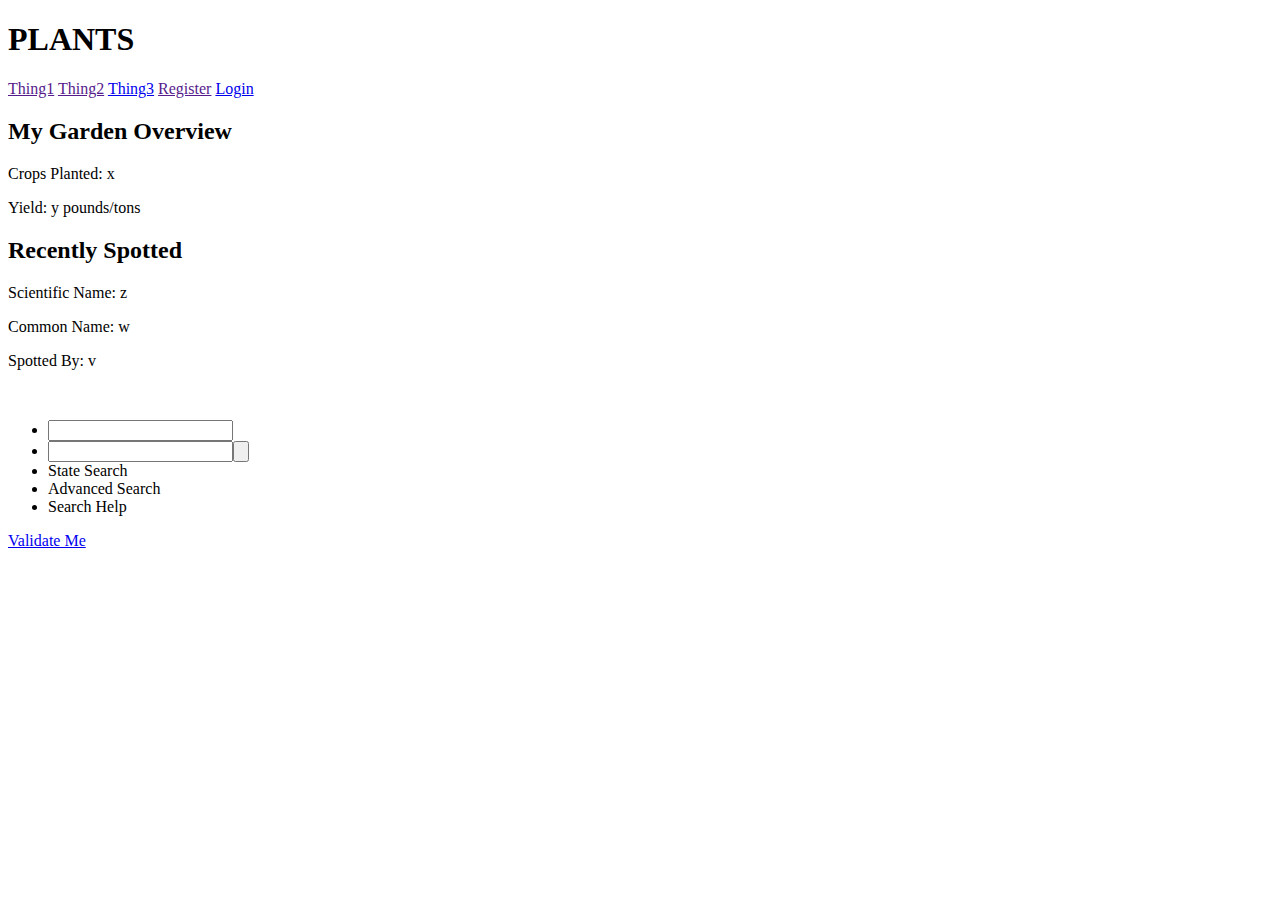
<file: Plants/index.html>
<!DOCTYPE html>
<html>
<head>
</head>
    <body>
		<div>
			<div>
				<h1>PLANTS</h1>
			</div>
			<div>
				<div>
					<a href=""><span class="navContainer">Thing1</span></a>
					<a href=""><span class="navContainer">Thing2</span></a>
					<a href="MyGarden/addplant.php"><span class="navContainer">Thing3</span></a>
					<a href=""><span class="navContainer">Register</span></a>
					<a href="Login/login.php"><span class="navContainer">Login</span></a>
				</div>
			</div>
		</div>
		<div id="centralFeatures">
			<div class="featureSection">
				<h2>My Garden Overview</h2>
				<div class="details">
					<p><span class="bold">Crops Planted:</span> x</p>
					<p><span class="bold">Yield:</span> y pounds/tons</p>
				</div>
			</div>
			<div class="featureSection">
				<h2>Recently Spotted</h2>
				<div class="details">
					<p><span class="bold">Scientific Name:</span> z</p>
					<p><span class="bold">Common Name:</span> w</p>
					<p><span class="bold">Spotted By:</span> v</p>
					<a><img/></a>
				</div>
			</div>
		</div>
    <div id="sideNav">
      <ul>
        <li><input id="searchText" type="text" name="searchTextField"></li>
        <li><input id="searchType" type="select" name="searchSelectType"><input id="searchSubmit" type="button"></li>
        <li><a>State Search</a></li>
        <li><a>Advanced Search</a></li>
        <li><a>Search Help</a></li>
      </u>
    </div>

		<div>
			<p>
				<a href="http://validator.w3.org/check/referer">Validate Me</a>
			</p>
		</div>
	</body>
</html>
</file>
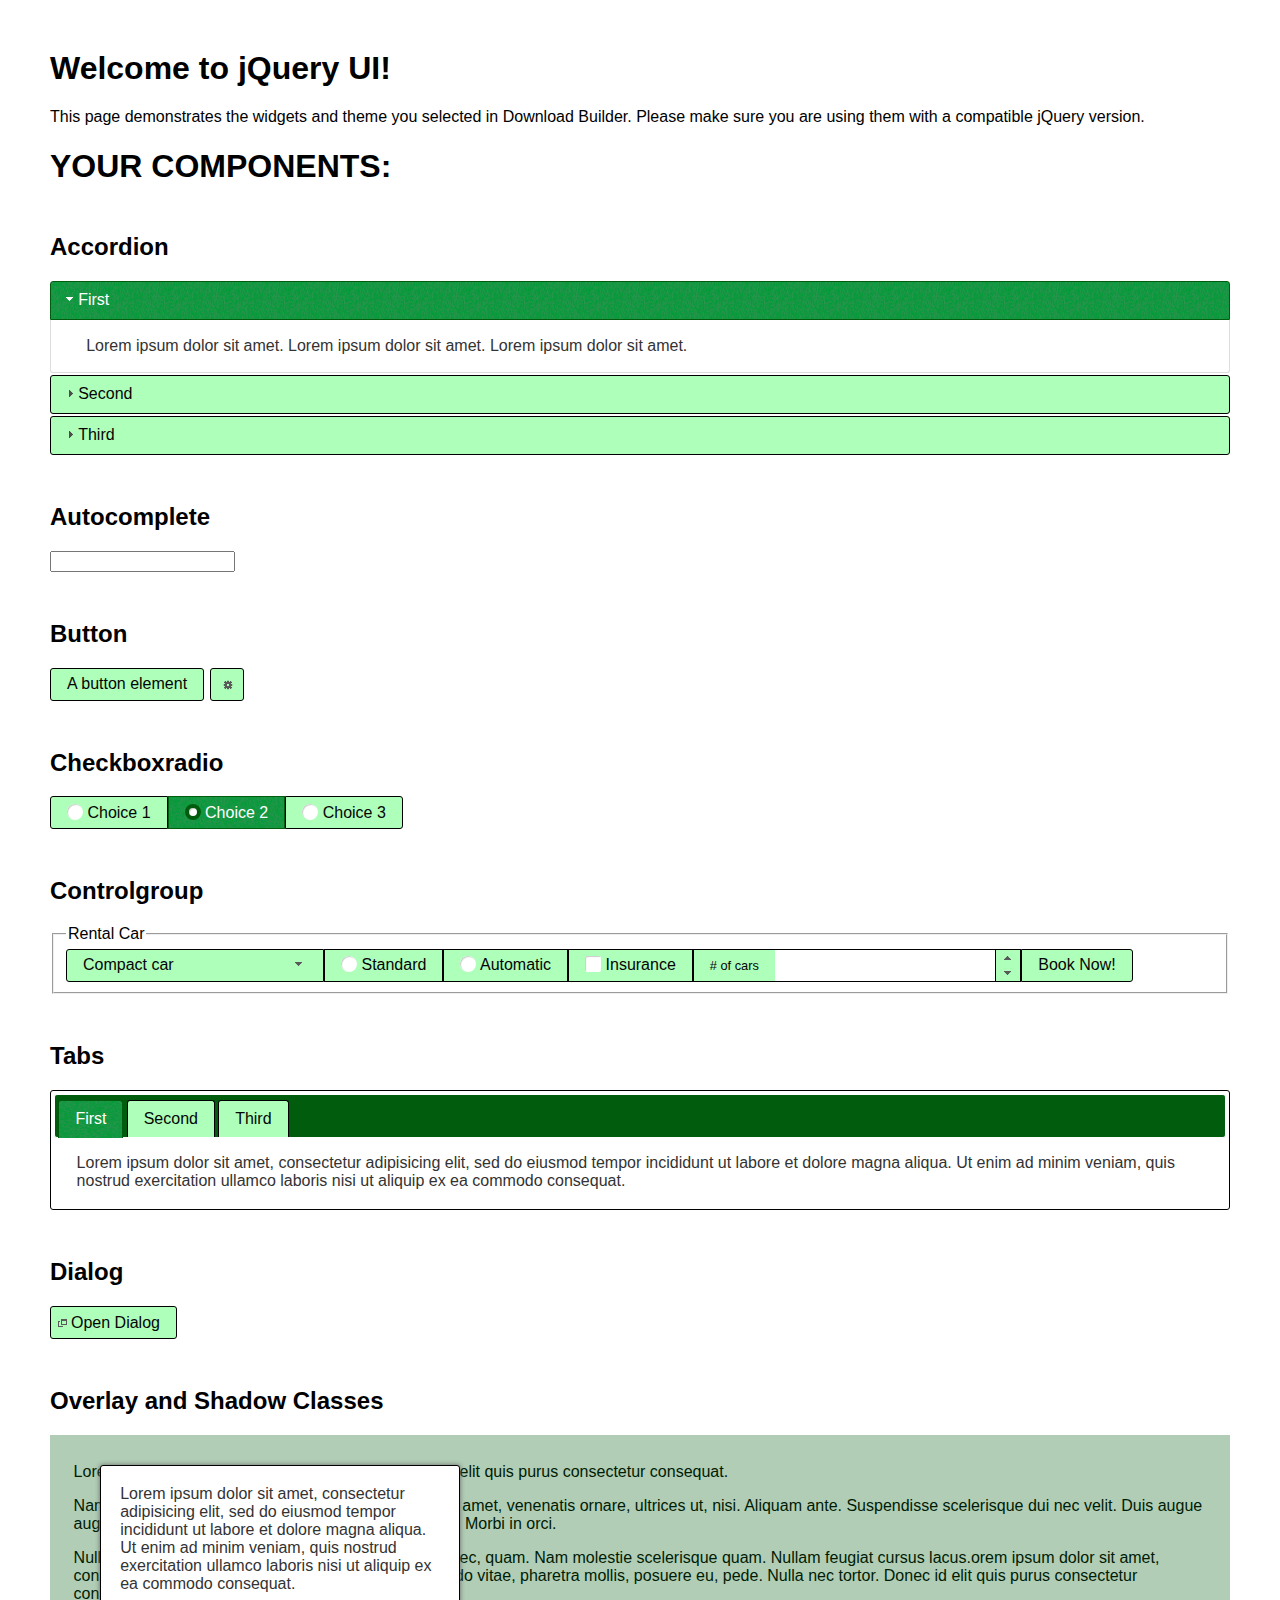
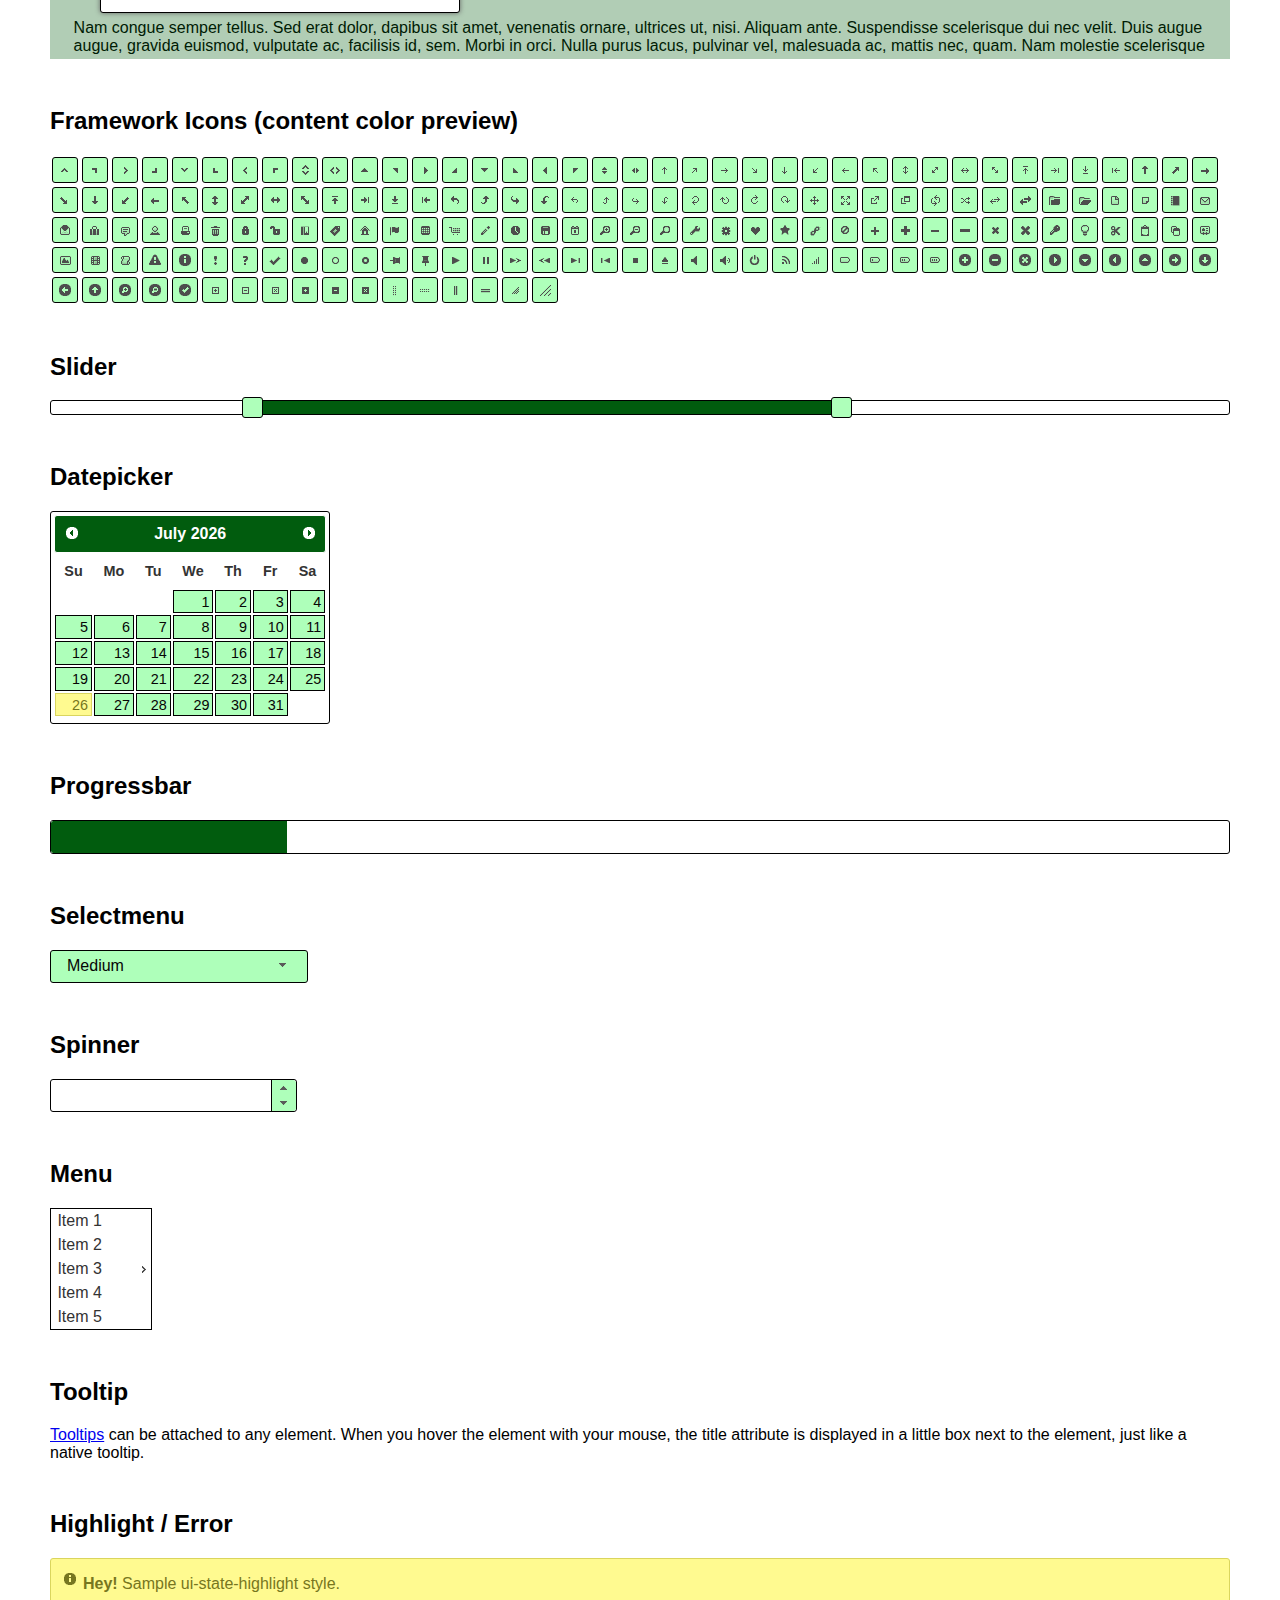
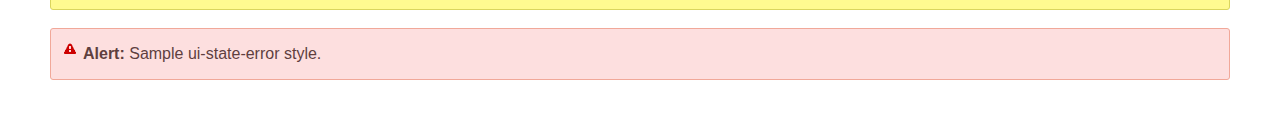
<file: UI-Demo/index.html>
﻿<!doctype html>
<html lang="us">
<head>
	<meta charset="utf-8">
	<title>jQuery UI Example Page</title>
	<link href="../Plants/Content/styles/jquery-ui.css" rel="stylesheet">
	<style>
	body{
		font-family: "Trebuchet MS", sans-serif;
		margin: 50px;
	}
	.demoHeaders {
		margin-top: 2em;
	}
	#dialog-link {
		padding: .4em 1em .4em 20px;
		text-decoration: none;
		position: relative;
	}
	#dialog-link span.ui-icon {
		margin: 0 5px 0 0;
		position: absolute;
		left: .2em;
		top: 50%;
		margin-top: -8px;
	}
	#icons {
		margin: 0;
		padding: 0;
	}
	#icons li {
		margin: 2px;
		position: relative;
		padding: 4px 0;
		cursor: pointer;
		float: left;
		list-style: none;
	}
	#icons span.ui-icon {
		float: left;
		margin: 0 4px;
	}
	.fakewindowcontain .ui-widget-overlay {
		position: absolute;
	}
	select {
		width: 200px;
	}
	</style>
</head>
<body>

<h1>Welcome to jQuery UI!</h1>

<div class="ui-widget">
	<p>This page demonstrates the widgets and theme you selected in Download Builder. Please make sure you are using them with a compatible jQuery version.</p>
</div>

<h1>YOUR COMPONENTS:</h1>


<!-- Accordion -->
<h2 class="demoHeaders">Accordion</h2>
<div id="accordion">
	<h3>First</h3>
	<div>Lorem ipsum dolor sit amet. Lorem ipsum dolor sit amet. Lorem ipsum dolor sit amet.</div>
	<h3>Second</h3>
	<div>Phasellus mattis tincidunt nibh.</div>
	<h3>Third</h3>
	<div>Nam dui erat, auctor a, dignissim quis.</div>
</div>



<!-- Autocomplete -->
<h2 class="demoHeaders">Autocomplete</h2>
<div>
	<input id="autocomplete" title="type &quot;a&quot;">
</div>



<!-- Button -->
<h2 class="demoHeaders">Button</h2>
<button id="button">A button element</button>
<button id="button-icon">An icon-only button</button>



<!-- Checkboxradio -->
<h2 class="demoHeaders">Checkboxradio</h2>
<form style="margin-top: 1em;">
	<div id="radioset">
		<input type="radio" id="radio1" name="radio"><label for="radio1">Choice 1</label>
		<input type="radio" id="radio2" name="radio" checked="checked"><label for="radio2">Choice 2</label>
		<input type="radio" id="radio3" name="radio"><label for="radio3">Choice 3</label>
	</div>
</form>



<!-- Controlgroup -->
<h2 class="demoHeaders">Controlgroup</h2>
<fieldset>
	<legend>Rental Car</legend>
	<div id="controlgroup">
		<select id="car-type">
			<option>Compact car</option>
			<option>Midsize car</option>
			<option>Full size car</option>
			<option>SUV</option>
			<option>Luxury</option>
			<option>Truck</option>
			<option>Van</option>
		</select>
		<label for="transmission-standard">Standard</label>
		<input type="radio" name="transmission" id="transmission-standard">
		<label for="transmission-automatic">Automatic</label>
		<input type="radio" name="transmission" id="transmission-automatic">
		<label for="insurance">Insurance</label>
		<input type="checkbox" name="insurance" id="insurance">
		<label for="horizontal-spinner" class="ui-controlgroup-label"># of cars</label>
		<input id="horizontal-spinner" class="ui-spinner-input">
		<button>Book Now!</button>
	</div>
</fieldset>



<!-- Tabs -->
<h2 class="demoHeaders">Tabs</h2>
<div id="tabs">
	<ul>
		<li><a href="#tabs-1">First</a></li>
		<li><a href="#tabs-2">Second</a></li>
		<li><a href="#tabs-3">Third</a></li>
	</ul>
	<div id="tabs-1">Lorem ipsum dolor sit amet, consectetur adipisicing elit, sed do eiusmod tempor incididunt ut labore et dolore magna aliqua. Ut enim ad minim veniam, quis nostrud exercitation ullamco laboris nisi ut aliquip ex ea commodo consequat.</div>
	<div id="tabs-2">Phasellus mattis tincidunt nibh. Cras orci urna, blandit id, pretium vel, aliquet ornare, felis. Maecenas scelerisque sem non nisl. Fusce sed lorem in enim dictum bibendum.</div>
	<div id="tabs-3">Nam dui erat, auctor a, dignissim quis, sollicitudin eu, felis. Pellentesque nisi urna, interdum eget, sagittis et, consequat vestibulum, lacus. Mauris porttitor ullamcorper augue.</div>
</div>



<h2 class="demoHeaders">Dialog</h2>
<p>
	<button id="dialog-link" class="ui-button ui-corner-all ui-widget">
		<span class="ui-icon ui-icon-newwin"></span>Open Dialog
	</button>
</p>

<h2 class="demoHeaders">Overlay and Shadow Classes</h2>
<div style="position: relative; width: 96%; height: 200px; padding:1% 2%; overflow:hidden;" class="fakewindowcontain">
	<p>Lorem ipsum dolor sit amet,  Nulla nec tortor. Donec id elit quis purus consectetur consequat. </p><p>Nam congue semper tellus. Sed erat dolor, dapibus sit amet, venenatis ornare, ultrices ut, nisi. Aliquam ante. Suspendisse scelerisque dui nec velit. Duis augue augue, gravida euismod, vulputate ac, facilisis id, sem. Morbi in orci. </p><p>Nulla purus lacus, pulvinar vel, malesuada ac, mattis nec, quam. Nam molestie scelerisque quam. Nullam feugiat cursus lacus.orem ipsum dolor sit amet, consectetur adipiscing elit. Donec libero risus, commodo vitae, pharetra mollis, posuere eu, pede. Nulla nec tortor. Donec id elit quis purus consectetur consequat. </p><p>Nam congue semper tellus. Sed erat dolor, dapibus sit amet, venenatis ornare, ultrices ut, nisi. Aliquam ante. Suspendisse scelerisque dui nec velit. Duis augue augue, gravida euismod, vulputate ac, facilisis id, sem. Morbi in orci. Nulla purus lacus, pulvinar vel, malesuada ac, mattis nec, quam. Nam molestie scelerisque quam. </p><p>Nullam feugiat cursus lacus.orem ipsum dolor sit amet, consectetur adipiscing elit. Donec libero risus, commodo vitae, pharetra mollis, posuere eu, pede. Nulla nec tortor. Donec id elit quis purus consectetur consequat. Nam congue semper tellus. Sed erat dolor, dapibus sit amet, venenatis ornare, ultrices ut, nisi. Aliquam ante. </p><p>Suspendisse scelerisque dui nec velit. Duis augue augue, gravida euismod, vulputate ac, facilisis id, sem. Morbi in orci. Nulla purus lacus, pulvinar vel, malesuada ac, mattis nec, quam. Nam molestie scelerisque quam. Nullam feugiat cursus lacus.orem ipsum dolor sit amet, consectetur adipiscing elit. Donec libero risus, commodo vitae, pharetra mollis, posuere eu, pede. Nulla nec tortor. Donec id elit quis purus consectetur consequat. Nam congue semper tellus. Sed erat dolor, dapibus sit amet, venenatis ornare, ultrices ut, nisi. </p>

	<!-- ui-dialog -->
	<div class="ui-widget-overlay ui-front"></div>
	<div style="position: absolute; width: 320px; left: 50px; top: 30px; padding: 1.2em" class="ui-widget ui-front ui-widget-content ui-corner-all ui-widget-shadow">
		Lorem ipsum dolor sit amet, consectetur adipisicing elit, sed do eiusmod tempor incididunt ut labore et dolore magna aliqua. Ut enim ad minim veniam, quis nostrud exercitation ullamco laboris nisi ut aliquip ex ea commodo consequat.
	</div>

</div>

<!-- ui-dialog -->
<div id="dialog" title="Dialog Title">
	<p>Lorem ipsum dolor sit amet, consectetur adipisicing elit, sed do eiusmod tempor incididunt ut labore et dolore magna aliqua. Ut enim ad minim veniam, quis nostrud exercitation ullamco laboris nisi ut aliquip ex ea commodo consequat.</p>
</div>



<h2 class="demoHeaders">Framework Icons (content color preview)</h2>
<ul id="icons" class="ui-widget ui-helper-clearfix">
	<li class="ui-state-default ui-corner-all" title=".ui-icon-caret-1-n"><span class="ui-icon ui-icon-caret-1-n"></span></li>
	<li class="ui-state-default ui-corner-all" title=".ui-icon-caret-1-ne"><span class="ui-icon ui-icon-caret-1-ne"></span></li>
	<li class="ui-state-default ui-corner-all" title=".ui-icon-caret-1-e"><span class="ui-icon ui-icon-caret-1-e"></span></li>
	<li class="ui-state-default ui-corner-all" title=".ui-icon-caret-1-se"><span class="ui-icon ui-icon-caret-1-se"></span></li>
	<li class="ui-state-default ui-corner-all" title=".ui-icon-caret-1-s"><span class="ui-icon ui-icon-caret-1-s"></span></li>
	<li class="ui-state-default ui-corner-all" title=".ui-icon-caret-1-sw"><span class="ui-icon ui-icon-caret-1-sw"></span></li>
	<li class="ui-state-default ui-corner-all" title=".ui-icon-caret-1-w"><span class="ui-icon ui-icon-caret-1-w"></span></li>
	<li class="ui-state-default ui-corner-all" title=".ui-icon-caret-1-nw"><span class="ui-icon ui-icon-caret-1-nw"></span></li>
	<li class="ui-state-default ui-corner-all" title=".ui-icon-caret-2-n-s"><span class="ui-icon ui-icon-caret-2-n-s"></span></li>
	<li class="ui-state-default ui-corner-all" title=".ui-icon-caret-2-e-w"><span class="ui-icon ui-icon-caret-2-e-w"></span></li>
	<li class="ui-state-default ui-corner-all" title=".ui-icon-triangle-1-n"><span class="ui-icon ui-icon-triangle-1-n"></span></li>
	<li class="ui-state-default ui-corner-all" title=".ui-icon-triangle-1-ne"><span class="ui-icon ui-icon-triangle-1-ne"></span></li>
	<li class="ui-state-default ui-corner-all" title=".ui-icon-triangle-1-e"><span class="ui-icon ui-icon-triangle-1-e"></span></li>
	<li class="ui-state-default ui-corner-all" title=".ui-icon-triangle-1-se"><span class="ui-icon ui-icon-triangle-1-se"></span></li>
	<li class="ui-state-default ui-corner-all" title=".ui-icon-triangle-1-s"><span class="ui-icon ui-icon-triangle-1-s"></span></li>
	<li class="ui-state-default ui-corner-all" title=".ui-icon-triangle-1-sw"><span class="ui-icon ui-icon-triangle-1-sw"></span></li>
	<li class="ui-state-default ui-corner-all" title=".ui-icon-triangle-1-w"><span class="ui-icon ui-icon-triangle-1-w"></span></li>
	<li class="ui-state-default ui-corner-all" title=".ui-icon-triangle-1-nw"><span class="ui-icon ui-icon-triangle-1-nw"></span></li>
	<li class="ui-state-default ui-corner-all" title=".ui-icon-triangle-2-n-s"><span class="ui-icon ui-icon-triangle-2-n-s"></span></li>
	<li class="ui-state-default ui-corner-all" title=".ui-icon-triangle-2-e-w"><span class="ui-icon ui-icon-triangle-2-e-w"></span></li>
	<li class="ui-state-default ui-corner-all" title=".ui-icon-arrow-1-n"><span class="ui-icon ui-icon-arrow-1-n"></span></li>
	<li class="ui-state-default ui-corner-all" title=".ui-icon-arrow-1-ne"><span class="ui-icon ui-icon-arrow-1-ne"></span></li>
	<li class="ui-state-default ui-corner-all" title=".ui-icon-arrow-1-e"><span class="ui-icon ui-icon-arrow-1-e"></span></li>
	<li class="ui-state-default ui-corner-all" title=".ui-icon-arrow-1-se"><span class="ui-icon ui-icon-arrow-1-se"></span></li>
	<li class="ui-state-default ui-corner-all" title=".ui-icon-arrow-1-s"><span class="ui-icon ui-icon-arrow-1-s"></span></li>
	<li class="ui-state-default ui-corner-all" title=".ui-icon-arrow-1-sw"><span class="ui-icon ui-icon-arrow-1-sw"></span></li>
	<li class="ui-state-default ui-corner-all" title=".ui-icon-arrow-1-w"><span class="ui-icon ui-icon-arrow-1-w"></span></li>
	<li class="ui-state-default ui-corner-all" title=".ui-icon-arrow-1-nw"><span class="ui-icon ui-icon-arrow-1-nw"></span></li>
	<li class="ui-state-default ui-corner-all" title=".ui-icon-arrow-2-n-s"><span class="ui-icon ui-icon-arrow-2-n-s"></span></li>
	<li class="ui-state-default ui-corner-all" title=".ui-icon-arrow-2-ne-sw"><span class="ui-icon ui-icon-arrow-2-ne-sw"></span></li>
	<li class="ui-state-default ui-corner-all" title=".ui-icon-arrow-2-e-w"><span class="ui-icon ui-icon-arrow-2-e-w"></span></li>
	<li class="ui-state-default ui-corner-all" title=".ui-icon-arrow-2-se-nw"><span class="ui-icon ui-icon-arrow-2-se-nw"></span></li>
	<li class="ui-state-default ui-corner-all" title=".ui-icon-arrowstop-1-n"><span class="ui-icon ui-icon-arrowstop-1-n"></span></li>
	<li class="ui-state-default ui-corner-all" title=".ui-icon-arrowstop-1-e"><span class="ui-icon ui-icon-arrowstop-1-e"></span></li>
	<li class="ui-state-default ui-corner-all" title=".ui-icon-arrowstop-1-s"><span class="ui-icon ui-icon-arrowstop-1-s"></span></li>
	<li class="ui-state-default ui-corner-all" title=".ui-icon-arrowstop-1-w"><span class="ui-icon ui-icon-arrowstop-1-w"></span></li>
	<li class="ui-state-default ui-corner-all" title=".ui-icon-arrowthick-1-n"><span class="ui-icon ui-icon-arrowthick-1-n"></span></li>
	<li class="ui-state-default ui-corner-all" title=".ui-icon-arrowthick-1-ne"><span class="ui-icon ui-icon-arrowthick-1-ne"></span></li>
	<li class="ui-state-default ui-corner-all" title=".ui-icon-arrowthick-1-e"><span class="ui-icon ui-icon-arrowthick-1-e"></span></li>
	<li class="ui-state-default ui-corner-all" title=".ui-icon-arrowthick-1-se"><span class="ui-icon ui-icon-arrowthick-1-se"></span></li>
	<li class="ui-state-default ui-corner-all" title=".ui-icon-arrowthick-1-s"><span class="ui-icon ui-icon-arrowthick-1-s"></span></li>
	<li class="ui-state-default ui-corner-all" title=".ui-icon-arrowthick-1-sw"><span class="ui-icon ui-icon-arrowthick-1-sw"></span></li>
	<li class="ui-state-default ui-corner-all" title=".ui-icon-arrowthick-1-w"><span class="ui-icon ui-icon-arrowthick-1-w"></span></li>
	<li class="ui-state-default ui-corner-all" title=".ui-icon-arrowthick-1-nw"><span class="ui-icon ui-icon-arrowthick-1-nw"></span></li>
	<li class="ui-state-default ui-corner-all" title=".ui-icon-arrowthick-2-n-s"><span class="ui-icon ui-icon-arrowthick-2-n-s"></span></li>
	<li class="ui-state-default ui-corner-all" title=".ui-icon-arrowthick-2-ne-sw"><span class="ui-icon ui-icon-arrowthick-2-ne-sw"></span></li>
	<li class="ui-state-default ui-corner-all" title=".ui-icon-arrowthick-2-e-w"><span class="ui-icon ui-icon-arrowthick-2-e-w"></span></li>
	<li class="ui-state-default ui-corner-all" title=".ui-icon-arrowthick-2-se-nw"><span class="ui-icon ui-icon-arrowthick-2-se-nw"></span></li>
	<li class="ui-state-default ui-corner-all" title=".ui-icon-arrowthickstop-1-n"><span class="ui-icon ui-icon-arrowthickstop-1-n"></span></li>
	<li class="ui-state-default ui-corner-all" title=".ui-icon-arrowthickstop-1-e"><span class="ui-icon ui-icon-arrowthickstop-1-e"></span></li>
	<li class="ui-state-default ui-corner-all" title=".ui-icon-arrowthickstop-1-s"><span class="ui-icon ui-icon-arrowthickstop-1-s"></span></li>
	<li class="ui-state-default ui-corner-all" title=".ui-icon-arrowthickstop-1-w"><span class="ui-icon ui-icon-arrowthickstop-1-w"></span></li>
	<li class="ui-state-default ui-corner-all" title=".ui-icon-arrowreturnthick-1-w"><span class="ui-icon ui-icon-arrowreturnthick-1-w"></span></li>
	<li class="ui-state-default ui-corner-all" title=".ui-icon-arrowreturnthick-1-n"><span class="ui-icon ui-icon-arrowreturnthick-1-n"></span></li>
	<li class="ui-state-default ui-corner-all" title=".ui-icon-arrowreturnthick-1-e"><span class="ui-icon ui-icon-arrowreturnthick-1-e"></span></li>
	<li class="ui-state-default ui-corner-all" title=".ui-icon-arrowreturnthick-1-s"><span class="ui-icon ui-icon-arrowreturnthick-1-s"></span></li>
	<li class="ui-state-default ui-corner-all" title=".ui-icon-arrowreturn-1-w"><span class="ui-icon ui-icon-arrowreturn-1-w"></span></li>
	<li class="ui-state-default ui-corner-all" title=".ui-icon-arrowreturn-1-n"><span class="ui-icon ui-icon-arrowreturn-1-n"></span></li>
	<li class="ui-state-default ui-corner-all" title=".ui-icon-arrowreturn-1-e"><span class="ui-icon ui-icon-arrowreturn-1-e"></span></li>
	<li class="ui-state-default ui-corner-all" title=".ui-icon-arrowreturn-1-s"><span class="ui-icon ui-icon-arrowreturn-1-s"></span></li>
	<li class="ui-state-default ui-corner-all" title=".ui-icon-arrowrefresh-1-w"><span class="ui-icon ui-icon-arrowrefresh-1-w"></span></li>
	<li class="ui-state-default ui-corner-all" title=".ui-icon-arrowrefresh-1-n"><span class="ui-icon ui-icon-arrowrefresh-1-n"></span></li>
	<li class="ui-state-default ui-corner-all" title=".ui-icon-arrowrefresh-1-e"><span class="ui-icon ui-icon-arrowrefresh-1-e"></span></li>
	<li class="ui-state-default ui-corner-all" title=".ui-icon-arrowrefresh-1-s"><span class="ui-icon ui-icon-arrowrefresh-1-s"></span></li>
	<li class="ui-state-default ui-corner-all" title=".ui-icon-arrow-4"><span class="ui-icon ui-icon-arrow-4"></span></li>
	<li class="ui-state-default ui-corner-all" title=".ui-icon-arrow-4-diag"><span class="ui-icon ui-icon-arrow-4-diag"></span></li>
	<li class="ui-state-default ui-corner-all" title=".ui-icon-extlink"><span class="ui-icon ui-icon-extlink"></span></li>
	<li class="ui-state-default ui-corner-all" title=".ui-icon-newwin"><span class="ui-icon ui-icon-newwin"></span></li>
	<li class="ui-state-default ui-corner-all" title=".ui-icon-refresh"><span class="ui-icon ui-icon-refresh"></span></li>
	<li class="ui-state-default ui-corner-all" title=".ui-icon-shuffle"><span class="ui-icon ui-icon-shuffle"></span></li>
	<li class="ui-state-default ui-corner-all" title=".ui-icon-transfer-e-w"><span class="ui-icon ui-icon-transfer-e-w"></span></li>
	<li class="ui-state-default ui-corner-all" title=".ui-icon-transferthick-e-w"><span class="ui-icon ui-icon-transferthick-e-w"></span></li>
	<li class="ui-state-default ui-corner-all" title=".ui-icon-folder-collapsed"><span class="ui-icon ui-icon-folder-collapsed"></span></li>
	<li class="ui-state-default ui-corner-all" title=".ui-icon-folder-open"><span class="ui-icon ui-icon-folder-open"></span></li>
	<li class="ui-state-default ui-corner-all" title=".ui-icon-document"><span class="ui-icon ui-icon-document"></span></li>
	<li class="ui-state-default ui-corner-all" title=".ui-icon-document-b"><span class="ui-icon ui-icon-document-b"></span></li>
	<li class="ui-state-default ui-corner-all" title=".ui-icon-note"><span class="ui-icon ui-icon-note"></span></li>
	<li class="ui-state-default ui-corner-all" title=".ui-icon-mail-closed"><span class="ui-icon ui-icon-mail-closed"></span></li>
	<li class="ui-state-default ui-corner-all" title=".ui-icon-mail-open"><span class="ui-icon ui-icon-mail-open"></span></li>
	<li class="ui-state-default ui-corner-all" title=".ui-icon-suitcase"><span class="ui-icon ui-icon-suitcase"></span></li>
	<li class="ui-state-default ui-corner-all" title=".ui-icon-comment"><span class="ui-icon ui-icon-comment"></span></li>
	<li class="ui-state-default ui-corner-all" title=".ui-icon-person"><span class="ui-icon ui-icon-person"></span></li>
	<li class="ui-state-default ui-corner-all" title=".ui-icon-print"><span class="ui-icon ui-icon-print"></span></li>
	<li class="ui-state-default ui-corner-all" title=".ui-icon-trash"><span class="ui-icon ui-icon-trash"></span></li>
	<li class="ui-state-default ui-corner-all" title=".ui-icon-locked"><span class="ui-icon ui-icon-locked"></span></li>
	<li class="ui-state-default ui-corner-all" title=".ui-icon-unlocked"><span class="ui-icon ui-icon-unlocked"></span></li>
	<li class="ui-state-default ui-corner-all" title=".ui-icon-bookmark"><span class="ui-icon ui-icon-bookmark"></span></li>
	<li class="ui-state-default ui-corner-all" title=".ui-icon-tag"><span class="ui-icon ui-icon-tag"></span></li>
	<li class="ui-state-default ui-corner-all" title=".ui-icon-home"><span class="ui-icon ui-icon-home"></span></li>
	<li class="ui-state-default ui-corner-all" title=".ui-icon-flag"><span class="ui-icon ui-icon-flag"></span></li>
	<li class="ui-state-default ui-corner-all" title=".ui-icon-calculator"><span class="ui-icon ui-icon-calculator"></span></li>
	<li class="ui-state-default ui-corner-all" title=".ui-icon-cart"><span class="ui-icon ui-icon-cart"></span></li>
	<li class="ui-state-default ui-corner-all" title=".ui-icon-pencil"><span class="ui-icon ui-icon-pencil"></span></li>
	<li class="ui-state-default ui-corner-all" title=".ui-icon-clock"><span class="ui-icon ui-icon-clock"></span></li>
	<li class="ui-state-default ui-corner-all" title=".ui-icon-disk"><span class="ui-icon ui-icon-disk"></span></li>
	<li class="ui-state-default ui-corner-all" title=".ui-icon-calendar"><span class="ui-icon ui-icon-calendar"></span></li>
	<li class="ui-state-default ui-corner-all" title=".ui-icon-zoomin"><span class="ui-icon ui-icon-zoomin"></span></li>
	<li class="ui-state-default ui-corner-all" title=".ui-icon-zoomout"><span class="ui-icon ui-icon-zoomout"></span></li>
	<li class="ui-state-default ui-corner-all" title=".ui-icon-search"><span class="ui-icon ui-icon-search"></span></li>
	<li class="ui-state-default ui-corner-all" title=".ui-icon-wrench"><span class="ui-icon ui-icon-wrench"></span></li>
	<li class="ui-state-default ui-corner-all" title=".ui-icon-gear"><span class="ui-icon ui-icon-gear"></span></li>
	<li class="ui-state-default ui-corner-all" title=".ui-icon-heart"><span class="ui-icon ui-icon-heart"></span></li>
	<li class="ui-state-default ui-corner-all" title=".ui-icon-star"><span class="ui-icon ui-icon-star"></span></li>
	<li class="ui-state-default ui-corner-all" title=".ui-icon-link"><span class="ui-icon ui-icon-link"></span></li>
	<li class="ui-state-default ui-corner-all" title=".ui-icon-cancel"><span class="ui-icon ui-icon-cancel"></span></li>
	<li class="ui-state-default ui-corner-all" title=".ui-icon-plus"><span class="ui-icon ui-icon-plus"></span></li>
	<li class="ui-state-default ui-corner-all" title=".ui-icon-plusthick"><span class="ui-icon ui-icon-plusthick"></span></li>
	<li class="ui-state-default ui-corner-all" title=".ui-icon-minus"><span class="ui-icon ui-icon-minus"></span></li>
	<li class="ui-state-default ui-corner-all" title=".ui-icon-minusthick"><span class="ui-icon ui-icon-minusthick"></span></li>
	<li class="ui-state-default ui-corner-all" title=".ui-icon-close"><span class="ui-icon ui-icon-close"></span></li>
	<li class="ui-state-default ui-corner-all" title=".ui-icon-closethick"><span class="ui-icon ui-icon-closethick"></span></li>
	<li class="ui-state-default ui-corner-all" title=".ui-icon-key"><span class="ui-icon ui-icon-key"></span></li>
	<li class="ui-state-default ui-corner-all" title=".ui-icon-lightbulb"><span class="ui-icon ui-icon-lightbulb"></span></li>
	<li class="ui-state-default ui-corner-all" title=".ui-icon-scissors"><span class="ui-icon ui-icon-scissors"></span></li>
	<li class="ui-state-default ui-corner-all" title=".ui-icon-clipboard"><span class="ui-icon ui-icon-clipboard"></span></li>
	<li class="ui-state-default ui-corner-all" title=".ui-icon-copy"><span class="ui-icon ui-icon-copy"></span></li>
	<li class="ui-state-default ui-corner-all" title=".ui-icon-contact"><span class="ui-icon ui-icon-contact"></span></li>
	<li class="ui-state-default ui-corner-all" title=".ui-icon-image"><span class="ui-icon ui-icon-image"></span></li>
	<li class="ui-state-default ui-corner-all" title=".ui-icon-video"><span class="ui-icon ui-icon-video"></span></li>
	<li class="ui-state-default ui-corner-all" title=".ui-icon-script"><span class="ui-icon ui-icon-script"></span></li>
	<li class="ui-state-default ui-corner-all" title=".ui-icon-alert"><span class="ui-icon ui-icon-alert"></span></li>
	<li class="ui-state-default ui-corner-all" title=".ui-icon-info"><span class="ui-icon ui-icon-info"></span></li>
	<li class="ui-state-default ui-corner-all" title=".ui-icon-notice"><span class="ui-icon ui-icon-notice"></span></li>
	<li class="ui-state-default ui-corner-all" title=".ui-icon-help"><span class="ui-icon ui-icon-help"></span></li>
	<li class="ui-state-default ui-corner-all" title=".ui-icon-check"><span class="ui-icon ui-icon-check"></span></li>
	<li class="ui-state-default ui-corner-all" title=".ui-icon-bullet"><span class="ui-icon ui-icon-bullet"></span></li>
	<li class="ui-state-default ui-corner-all" title=".ui-icon-radio-off"><span class="ui-icon ui-icon-radio-off"></span></li>
	<li class="ui-state-default ui-corner-all" title=".ui-icon-radio-on"><span class="ui-icon ui-icon-radio-on"></span></li>
	<li class="ui-state-default ui-corner-all" title=".ui-icon-pin-w"><span class="ui-icon ui-icon-pin-w"></span></li>
	<li class="ui-state-default ui-corner-all" title=".ui-icon-pin-s"><span class="ui-icon ui-icon-pin-s"></span></li>
	<li class="ui-state-default ui-corner-all" title=".ui-icon-play"><span class="ui-icon ui-icon-play"></span></li>
	<li class="ui-state-default ui-corner-all" title=".ui-icon-pause"><span class="ui-icon ui-icon-pause"></span></li>
	<li class="ui-state-default ui-corner-all" title=".ui-icon-seek-next"><span class="ui-icon ui-icon-seek-next"></span></li>
	<li class="ui-state-default ui-corner-all" title=".ui-icon-seek-prev"><span class="ui-icon ui-icon-seek-prev"></span></li>
	<li class="ui-state-default ui-corner-all" title=".ui-icon-seek-end"><span class="ui-icon ui-icon-seek-end"></span></li>
	<li class="ui-state-default ui-corner-all" title=".ui-icon-seek-first"><span class="ui-icon ui-icon-seek-first"></span></li>
	<li class="ui-state-default ui-corner-all" title=".ui-icon-stop"><span class="ui-icon ui-icon-stop"></span></li>
	<li class="ui-state-default ui-corner-all" title=".ui-icon-eject"><span class="ui-icon ui-icon-eject"></span></li>
	<li class="ui-state-default ui-corner-all" title=".ui-icon-volume-off"><span class="ui-icon ui-icon-volume-off"></span></li>
	<li class="ui-state-default ui-corner-all" title=".ui-icon-volume-on"><span class="ui-icon ui-icon-volume-on"></span></li>
	<li class="ui-state-default ui-corner-all" title=".ui-icon-power"><span class="ui-icon ui-icon-power"></span></li>
	<li class="ui-state-default ui-corner-all" title=".ui-icon-signal-diag"><span class="ui-icon ui-icon-signal-diag"></span></li>
	<li class="ui-state-default ui-corner-all" title=".ui-icon-signal"><span class="ui-icon ui-icon-signal"></span></li>
	<li class="ui-state-default ui-corner-all" title=".ui-icon-battery-0"><span class="ui-icon ui-icon-battery-0"></span></li>
	<li class="ui-state-default ui-corner-all" title=".ui-icon-battery-1"><span class="ui-icon ui-icon-battery-1"></span></li>
	<li class="ui-state-default ui-corner-all" title=".ui-icon-battery-2"><span class="ui-icon ui-icon-battery-2"></span></li>
	<li class="ui-state-default ui-corner-all" title=".ui-icon-battery-3"><span class="ui-icon ui-icon-battery-3"></span></li>
	<li class="ui-state-default ui-corner-all" title=".ui-icon-circle-plus"><span class="ui-icon ui-icon-circle-plus"></span></li>
	<li class="ui-state-default ui-corner-all" title=".ui-icon-circle-minus"><span class="ui-icon ui-icon-circle-minus"></span></li>
	<li class="ui-state-default ui-corner-all" title=".ui-icon-circle-close"><span class="ui-icon ui-icon-circle-close"></span></li>
	<li class="ui-state-default ui-corner-all" title=".ui-icon-circle-triangle-e"><span class="ui-icon ui-icon-circle-triangle-e"></span></li>
	<li class="ui-state-default ui-corner-all" title=".ui-icon-circle-triangle-s"><span class="ui-icon ui-icon-circle-triangle-s"></span></li>
	<li class="ui-state-default ui-corner-all" title=".ui-icon-circle-triangle-w"><span class="ui-icon ui-icon-circle-triangle-w"></span></li>
	<li class="ui-state-default ui-corner-all" title=".ui-icon-circle-triangle-n"><span class="ui-icon ui-icon-circle-triangle-n"></span></li>
	<li class="ui-state-default ui-corner-all" title=".ui-icon-circle-arrow-e"><span class="ui-icon ui-icon-circle-arrow-e"></span></li>
	<li class="ui-state-default ui-corner-all" title=".ui-icon-circle-arrow-s"><span class="ui-icon ui-icon-circle-arrow-s"></span></li>
	<li class="ui-state-default ui-corner-all" title=".ui-icon-circle-arrow-w"><span class="ui-icon ui-icon-circle-arrow-w"></span></li>
	<li class="ui-state-default ui-corner-all" title=".ui-icon-circle-arrow-n"><span class="ui-icon ui-icon-circle-arrow-n"></span></li>
	<li class="ui-state-default ui-corner-all" title=".ui-icon-circle-zoomin"><span class="ui-icon ui-icon-circle-zoomin"></span></li>
	<li class="ui-state-default ui-corner-all" title=".ui-icon-circle-zoomout"><span class="ui-icon ui-icon-circle-zoomout"></span></li>
	<li class="ui-state-default ui-corner-all" title=".ui-icon-circle-check"><span class="ui-icon ui-icon-circle-check"></span></li>
	<li class="ui-state-default ui-corner-all" title=".ui-icon-circlesmall-plus"><span class="ui-icon ui-icon-circlesmall-plus"></span></li>
	<li class="ui-state-default ui-corner-all" title=".ui-icon-circlesmall-minus"><span class="ui-icon ui-icon-circlesmall-minus"></span></li>
	<li class="ui-state-default ui-corner-all" title=".ui-icon-circlesmall-close"><span class="ui-icon ui-icon-circlesmall-close"></span></li>
	<li class="ui-state-default ui-corner-all" title=".ui-icon-squaresmall-plus"><span class="ui-icon ui-icon-squaresmall-plus"></span></li>
	<li class="ui-state-default ui-corner-all" title=".ui-icon-squaresmall-minus"><span class="ui-icon ui-icon-squaresmall-minus"></span></li>
	<li class="ui-state-default ui-corner-all" title=".ui-icon-squaresmall-close"><span class="ui-icon ui-icon-squaresmall-close"></span></li>
	<li class="ui-state-default ui-corner-all" title=".ui-icon-grip-dotted-vertical"><span class="ui-icon ui-icon-grip-dotted-vertical"></span></li>
	<li class="ui-state-default ui-corner-all" title=".ui-icon-grip-dotted-horizontal"><span class="ui-icon ui-icon-grip-dotted-horizontal"></span></li>
	<li class="ui-state-default ui-corner-all" title=".ui-icon-grip-solid-vertical"><span class="ui-icon ui-icon-grip-solid-vertical"></span></li>
	<li class="ui-state-default ui-corner-all" title=".ui-icon-grip-solid-horizontal"><span class="ui-icon ui-icon-grip-solid-horizontal"></span></li>
	<li class="ui-state-default ui-corner-all" title=".ui-icon-gripsmall-diagonal-se"><span class="ui-icon ui-icon-gripsmall-diagonal-se"></span></li>
	<li class="ui-state-default ui-corner-all" title=".ui-icon-grip-diagonal-se"><span class="ui-icon ui-icon-grip-diagonal-se"></span></li>
</ul>


<!-- Slider -->
<h2 class="demoHeaders">Slider</h2>
<div id="slider"></div>



<!-- Datepicker -->
<h2 class="demoHeaders">Datepicker</h2>
<div id="datepicker"></div>



<!-- Progressbar -->
<h2 class="demoHeaders">Progressbar</h2>
<div id="progressbar"></div>



<!-- Progressbar -->
<h2 class="demoHeaders">Selectmenu</h2>
<select id="selectmenu">
	<option>Slower</option>
	<option>Slow</option>
	<option selected="selected">Medium</option>
	<option>Fast</option>
	<option>Faster</option>
</select>



<!-- Spinner -->
<h2 class="demoHeaders">Spinner</h2>
<input id="spinner">



<!-- Menu -->
<h2 class="demoHeaders">Menu</h2>
<ul style="width:100px;" id="menu">
	<li><div>Item 1</div></li>
	<li><div>Item 2</div></li>
	<li><div>Item 3</div>
		<ul>
			<li><div>Item 3-1</div></li>
			<li><div>Item 3-2</div></li>
			<li><div>Item 3-3</div></li>
			<li><div>Item 3-4</div></li>
			<li><div>Item 3-5</div></li>
		</ul>
	</li>
	<li><div>Item 4</div></li>
	<li><div>Item 5</div></li>
</ul>



<!-- Tooltip -->
<h2 class="demoHeaders">Tooltip</h2>
<p id="tooltip">
	<a href="#" title="That&apos;s what this widget is">Tooltips</a> can be attached to any element. When you hover
the element with your mouse, the title attribute is displayed in a little box next to the element, just like a native tooltip.
</p>


<!-- Highlight / Error -->
<h2 class="demoHeaders">Highlight / Error</h2>
<div class="ui-widget">
	<div class="ui-state-highlight ui-corner-all" style="margin-top: 20px; padding: 0 .7em;">
		<p><span class="ui-icon ui-icon-info" style="float: left; margin-right: .3em;"></span>
		<strong>Hey!</strong> Sample ui-state-highlight style.</p>
	</div>
</div>
<br>
<div class="ui-widget">
	<div class="ui-state-error ui-corner-all" style="padding: 0 .7em;">
		<p><span class="ui-icon ui-icon-alert" style="float: left; margin-right: .3em;"></span>
		<strong>Alert:</strong> Sample ui-state-error style.</p>
	</div>
</div>

<script src="../Plants/Content/jQuery/jquery-3.1.1.js"></script>
<script src="../Plants/Content/jQuery/jquery-ui.js"></script>
<script>

$( "#accordion" ).accordion();



var availableTags = [
	"ActionScript",
	"AppleScript",
	"Asp",
	"BASIC",
	"C",
	"C++",
	"Clojure",
	"COBOL",
	"ColdFusion",
	"Erlang",
	"Fortran",
	"Groovy",
	"Haskell",
	"Java",
	"JavaScript",
	"Lisp",
	"Perl",
	"PHP",
	"Python",
	"Ruby",
	"Scala",
	"Scheme"
];
$( "#autocomplete" ).autocomplete({
	source: availableTags
});



$( "#button" ).button();
$( "#button-icon" ).button({
	icon: "ui-icon-gear",
	showLabel: false
});



$( "#radioset" ).buttonset();



$( "#controlgroup" ).controlgroup();



$( "#tabs" ).tabs();



$( "#dialog" ).dialog({
	autoOpen: false,
	width: 400,
	buttons: [
		{
			text: "Ok",
			click: function() {
				$( this ).dialog( "close" );
			}
		},
		{
			text: "Cancel",
			click: function() {
				$( this ).dialog( "close" );
			}
		}
	]
});

// Link to open the dialog
$( "#dialog-link" ).click(function( event ) {
	$( "#dialog" ).dialog( "open" );
	event.preventDefault();
});



$( "#datepicker" ).datepicker({
	inline: true
});



$( "#slider" ).slider({
	range: true,
	values: [ 17, 67 ]
});



$( "#progressbar" ).progressbar({
	value: 20
});



$( "#spinner" ).spinner();



$( "#menu" ).menu();



$( "#tooltip" ).tooltip();



$( "#selectmenu" ).selectmenu();


// Hover states on the static widgets
$( "#dialog-link, #icons li" ).hover(
	function() {
		$( this ).addClass( "ui-state-hover" );
	},
	function() {
		$( this ).removeClass( "ui-state-hover" );
	}
);
</script>
</body>
</html>
</file>
